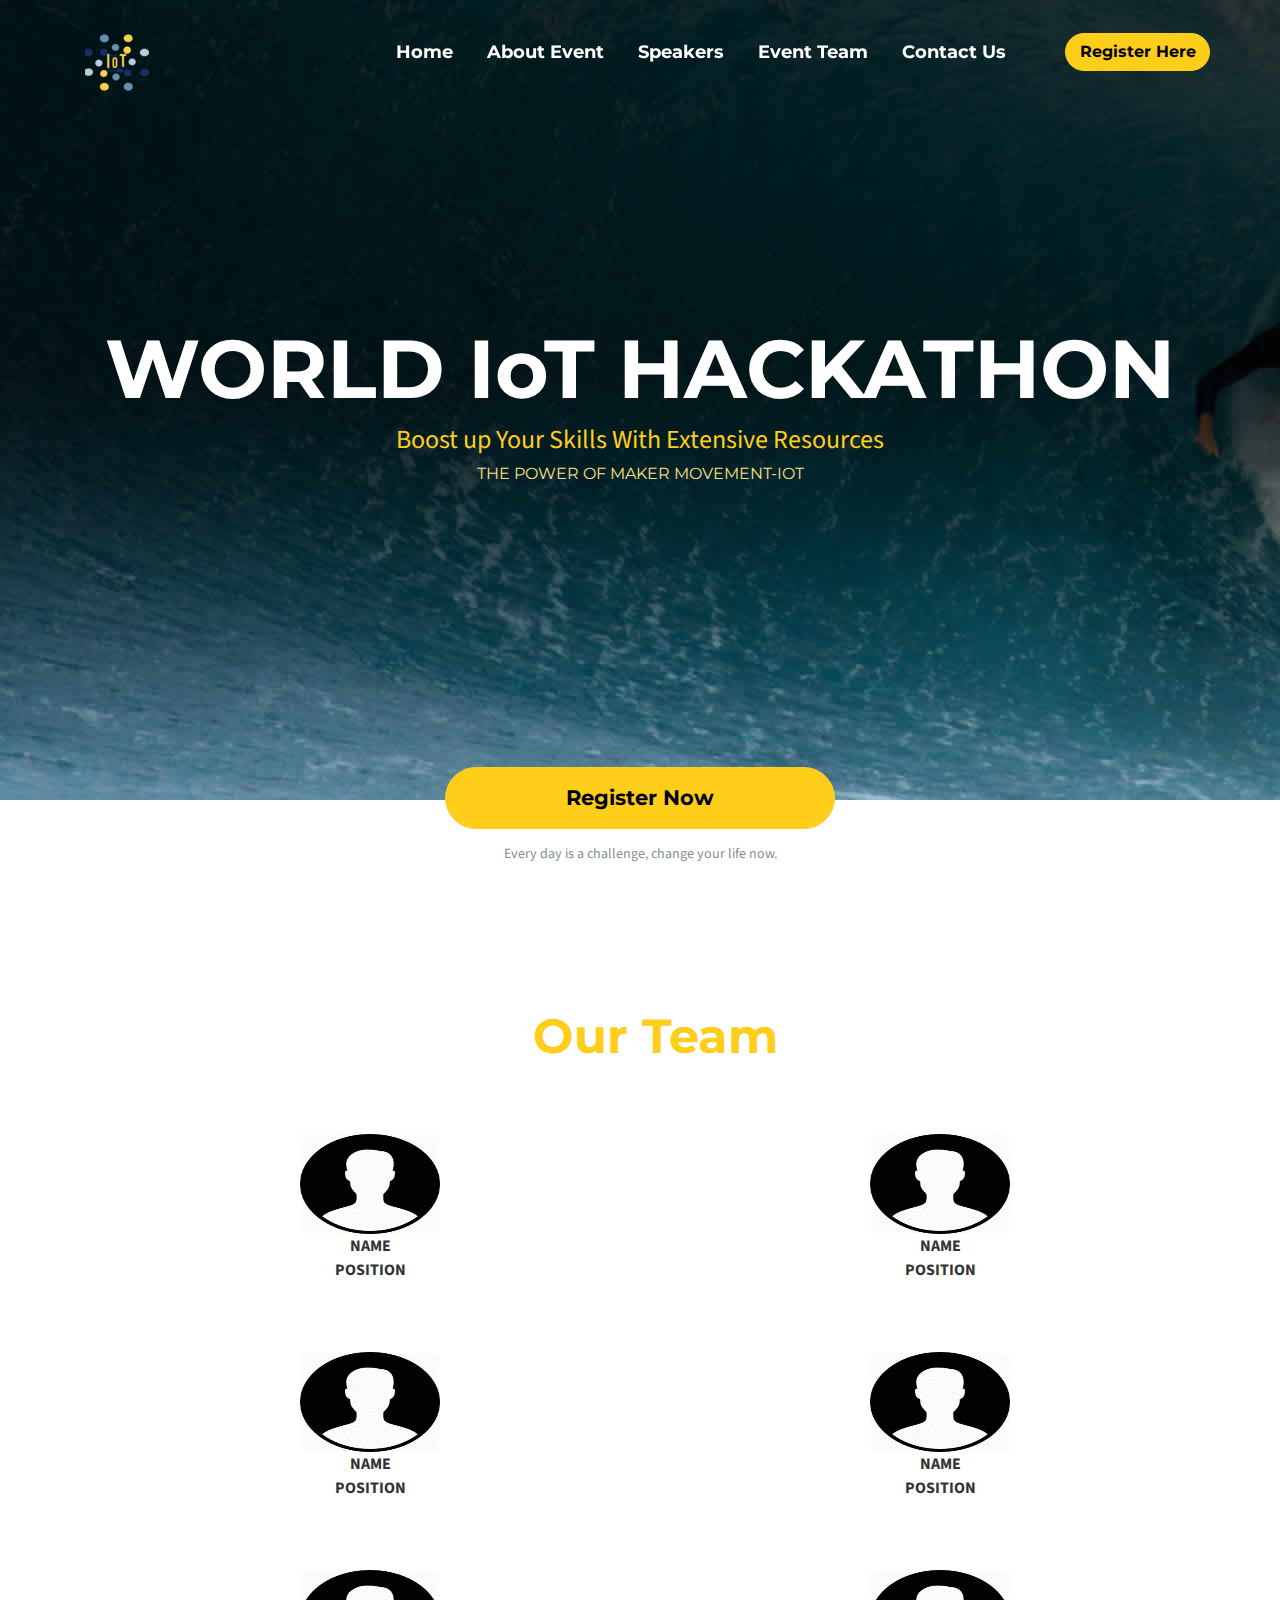
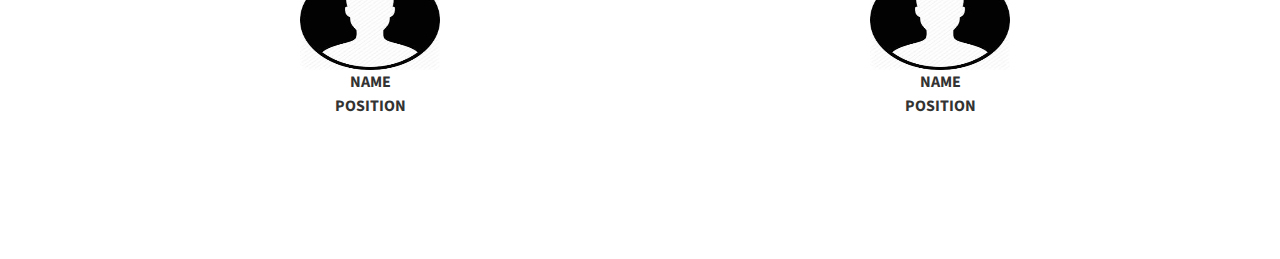
<file: team.html>
<!DOCTYPE html>
<html>
<head>
	<meta charset="utf-8">
	<meta name="viewport" content="width=device-width, initial-scale=1.0">
	<title>World IoT Hackathon-2019</title>
	<meta name="description" content="A free responsive website template made exclusively for Frittt by Themesforce and Sarfraz Shaukat">
	<meta name="eywords" content="website template, css3, one page, bootstrap, app template, web app, start-up">
	<meta name="author" content="Themesforce and Sarfraz Shaukat for Frittt">
	<link rel="icon" type="image/png" href="favicons/logo.png" sizes="16x16">
	<link rel="stylesheet" href="css/bootstrap.css">
	<link rel="stylesheet" href="fonts/font-awesome-4.3.0/css/font-awesome.min.css">
	<link rel="stylesheet" href="css/all.css">
	<link href='http://fonts.googleapis.com/css?family=Montserrat:400,700|Source+Sans+Pro:400,700,400italic,700italic' rel='stylesheet' type='text/css'>
</head>
<body background="back/index.html">

<div id="wrapper">
		<header id="header">
			<div class="container">
				<div class="logo"><a href="index.html"><img src="images/logo.ico" alt="Wih"></a></div>
				<nav id="nav">
					<div class="opener-holder">
						<a href="#" class="nav-opener"><span></span></a>
					</div>
					<a href="javascript:" class="btn btn-primary rounded">Register Here</a>
					<div class="nav-drop">
						<ul>
							<li class="active visible-sm visible-xs"><a href="#">Home</a></li>
							<li><a href="#">Home</a></li>
							<li><a href="#">About Event</a></li>
							<li><a href="#">Speakers</a></li>
							<li><a href="#">Event Team</a></li>
							<li><a href="#">Contact Us</a></li>
							
						</ul>
						<div class="drop-holder visible-sm visible-xs">
							<span>Follow Us</span>
							<ul class="social-networks">
								<li><a class="fa fa-github" href="#"></a></li>
								<li><a class="fa fa-twitter" href="#"></a></li>
								<li><a class="fa fa-facebook" href="#"></a></li>
							</ul>
						</div>
					</div>
				</nav>
			</div>
		</header>
	<section class="visual">
		<div class="container">
			<div class="text-block">
				<div class="heading-holder">
					<h1>WORLD IoT HACKATHON</h1>
				</div>
				<p class="tagline">Boost up Your Skills With Extensive Resources</p>
				<span class="info">The power of maker Movement-IoT</span>
			</div>
		</div>
		<img src="images/img-bg-01.jpg" alt="" class="bg-stretch">
	</section>
	<section class="main">
		<div class="container">
			<div id="cta"position:sticky;>
				<a href="javascript:" class="btn btn-primary rounded">Register Now</a>
				<p>Every day is a challenge, change your life now.</p>
			</div>
	
	<section class="visual-container">
		<div class="visual-area">
			<div class="container">
				<h2>Our Team</h2>
				<ul class="testimonials">
					<li>
						<div class="img-holder"><a href="#"><img src="images/download.jpg" height="100" width="140" alt=""></a></div>
						<p><b>NAME </br>POSITION</b></p>
					</li>
					<li>
						<div class="img-holder"><a href="#"><img src="images/download.jpg" height="100" width="140" alt=""></a></div>
						<p><b>NAME </br>POSITION</b></p>
					</li>
					<li>
						<div class="img-holder"><a href="#"><img src="images/download.jpg" height="100" width="140" alt=""></a></div>
						<p><b>NAME </br>POSITION</b></p>
					</li>
					<li>
						<div class="img-holder"><a href="#"><img src="images/download.jpg" height="100" width="140" alt=""></a></div>
						<p><b>NAME </br>POSITION</b></p>
					</li>
					<li>
						<div class="img-holder"><a href="#"><img src="images/download.jpg" height="100" width="140" alt=""></a></div>
						<p><b>NAME </br>POSITION</b></p>
					</li>
					
					<li>
						<div class="img-holder"><a href="#"><img src="images/download.jpg" height="100" width="140" alt=""></a></div>
						<p><b>NAME </br>POSITION</b></p>
					</li>
				</ul>
			</div>
		
		</div>
</div>
<script src="js/jquery-1.11.2.min.js"></script>
<script src="js/bootstrap.js"></script>
<script src="js/jquery.main.js"></script>


</body>
</html>
</file>
<file: css/all.css>
* {
  font-size: 100.01%; }

html {
  font-size: 62.5%;
  height: 100%; }

body {
  margin: 0;
  height: 100%;
  font: 1.3rem/1.61538 "Montserrat", sans-serif; }

p {
  font-family: "Source Sans Pro", sans-serif; }

.btn, a {
  -webkit-transition: color linear .4s, background-color linear .4s, border-color linear .4s;
  transition: color linear .4s, background-color linear .4s, border-color linear .4s; }
  .btn:hover, a:hover {
    text-decoration: none;
    outline: none; }

.btn-link {
  display: inline-block;
  vertical-align: top;
  background: #f4f4f4;
  border-radius: 3px;
  font-weight: bold;
  font-size: 1.4rem;
  line-height: 1.3571428;
  padding: 7px 24px; }
  .btn-link:hover {
    background: #e0e0e0; }

#wrapper {
  width: 100%;
  height: 100%;
  display: table;
  overflow: hidden;
  table-layout: fixed; }

#footer {
  width: 100%;
  overflow: hidden;
  display: table-footer-group;
  height: 1%; }

.btn-blue {
  background: #3b5998;
  color: #fff; }
  .btn-blue:hover {
    color: #fff;
    background: #21396b; }

.logo {
  float: left;
  margin: 0 0 0 15px;
  width: 151px;
  height: 41px; }

.social-placeholder {
  padding: 9px 0 0;
  height: 35px; }
  .social-placeholder img {
    vertical-align: top;
    max-width: 100%;
    height: auto; }

#header {
  position: absolute;
  top: 0;
  left: 0;
  width: 100%;
  z-index: 99;
  padding: 31px 0 32px;
  background: transparent;
 
  -webkit-backface-visibility: hidden;
  /* Prevent Chrome bug because of on-scroll effect in other section */ }
  #header .btn {
    float: right;
    margin: 2px 0 0 59px;
    height: 38px;
    min-width: 145px;
    padding: 7px;
    font-weight: bold;
    font-size: 1.6rem;
    line-height: 22px;
    letter-spacing: 0; }

#nav {
  overflow: hidden;
  
  text-align: right;
  font-size: 0;
  letter-spacing: -4px;
  white-space: nowrap; }
  #nav .nav-drop {
    overflow: hidden; }
  #nav ul {
    padding: 9px 0 5px;
    margin: 0; }
  #nav li {
    display: inline-block;
    vertical-align: top;
    font-size: 18px;
    line-height: 24px;
    font-weight: bold;
    letter-spacing: 0;
    white-space: normal;
    margin: 0 0 0 34px; }
    #nav li a {
      display: block;
      color: #fff; }
      #nav li a:hover {
        text-decoration: none;
        color: #f9e084; }

.nav-opener {
  display: none;
  float: right;
  width: 31px;
  height: 31px;
  position: relative;
  text-indent: -9999px;
  overflow: hidden; }

.nav-opener:before, .nav-opener:after, .nav-opener span {
  background: #333;
  border-radius: 4px;
  position: absolute;
  top: 17px;
  left: 3px;
  right: 3px;
  height: 3px;
  margin-top: -2px;
  /* height/2 */
  -webkit-transition: all 0.2s linear;
  transition: all 0.2s linear; }

.nav-opener:before {
  content: '';
  top: 8px;
  left: 30%; }

.nav-opener:after {
  content: '';
  top: 26px; }

.nav-active .nav-opener span {
  opacity: 0; }

.nav-opener:hover {
  opacity: .9; }

.nav-active .nav-opener:after, .nav-active .nav-opener:before {
  -moz-transform: rotate(45deg);
  -webkit-transform: rotate(45deg);
  -ms-transform: rotate(45deg);
  transform: rotate(45deg);
  top: 16px;
  left: 5%;
  right: 5%; }

.nav-active .nav-opener:after {
  -moz-transform: rotate(-45deg);
  -webkit-transform: rotate(-45deg);
  -ms-transform: rotate(-45deg);
  transform: rotate(-45deg); }

.visual {
  min-height: 800px;
  position: relative;
  overflow: hidden;
  text-align: center;
  color: #ffce1b;
  font-size: 0;
  letter-spacing: -4px;
  padding: 104px 0 0;
  background: transparent; }
  .visual .bg-stretch {
    position: absolute;
    bottom: 0;
    left: 50%;
    -webkit-transform: translateX(-50%);
    -ms-transform: translateX(-50%);
    transform: translateX(-50%); }
  .visual > .container {
    display: inline-block;
    vertical-align: top;
    position: relative;
    z-index: 1;
    font-size: 2.4rem;
    line-height: 1.5;
    letter-spacing: 0; }
  .visual h1 {
    margin: 0 0 10px;
    font-size: 8.2rem;
    line-height: 1.12;
    font-weight: bold;
    color: #fff; }
  .visual p {
    margin: 0 0 8px; }
    .visual p.tagline {
      line-height: 1.1;
      font-size: 2.6rem; }
  .visual .info {
    display: block;
    font-size: 1.6rem;
    line-height: 1.5;
    color: #f9e084;
    text-transform: uppercase; }
  .visual .text-block {
    padding: 220px 0; }

#cta {
  position: -webkit-sticky;
  position: sticky;
  z-index: 1;
  margin: -80px 0 55px;
  text-align: center;
  color: #848e97;
  font-size: 1.4rem;
  line-height: 1.28571428; }
  #cta .btn {
    margin: 0 0 16px;
    height: 62px;
    font-size: 2.1rem;
    line-height: 26px;
    font-weight: bold;
    padding: 17px;
    min-width: 390px; }
  #cta p {
    margin: 0 0 18px; }
position: -webkit-sticky;
  position: sticky;
.cta-list {
  margin: 0;
  padding: 0;
  list-style: none;
  text-align: center;
  font-size: 0;
  letter-spacing: -4px;
  white-space: nowrap;
  color: #848e97; }
  .cta-list li {
    display: inline-block;
    vertical-align: top;
    margin: 0 20px;
    font-size: 1.4rem;
    line-height: 1.285;
    letter-spacing: 0;
    white-space: normal; }
  .cta-list .btn {
   position: -webkit-sticky;
  position: sticky;
    margin: 0 0 15px;
    height: 50px;
    line-height: 30px;
    padding: 10px 50px;
    min-width: 240px; }
    .cta-list .btn i {
     position: -webkit-sticky;
  position: sticky;
      left: 24px;
      top: 50%;
      font-size: 2.4rem;
      -webkit-transform: translateY(-50%);
      -ms-transform: translateY(-50%);
      transform: translateY(-50%); }
      .cta-list .btn i.fa-twitter {
        font-size: 2rem; }
      .cta-list .btn i.fa-facebook {
        font-size: 1.6rem; }

.cta-footer {
 	margin-top: 40px !important;
}

.cta-footer p:before {  content: '';
    position: absolute;
    top: 30px;
    left: 0;
    width: 100%;
     z-index: -1;
    height: 3px;
    background: #f4f4f4;} 
 
.text-box {
  text-align: center;
  font-size: 2.1rem;
  line-height: 1.524;
  color: #333333;
  padding-bottom: 23px; }
  .text-box h2 {
    margin: 0 0 20px;
    font-size: 5.4rem;
    line-height: 1.148;
    text-transform: uppercase;
    font-weight: bold; }
  .text-box p {
    margin: 0 0 35px; }

.rounded {
  border-radius: 40px; }

.main {
  padding: 47px 0; }
  .main .content {
    padding: 25px 15px 23px;
    font-size: 1.3rem;
    line-height: 1.615;
    color: #848e97; }
  .main h3 {
    margin: 0 0 46px;
    font-size: 2.8rem;
    line-height: 1.285;
    font-weight: 300;
    color: #D3D1DA; }
  .main h4 {
    margin: 0 0 12px;
    font-size: 16px;
    line-height: 1.625;
    font-weight: bold; }
    .style-01 .main h4 {
      margin: 0 0 7px; }
  .main p {
    margin: 0 0 23px; }
  .main .date {
    display: block;
    margin: -5px 0 0;
    padding: 0 0 22px; }
  .main .btn-holder {
    padding: 32px 0 0; }

.area {
  padding: 77px 0 47px;
  background: #f4f4f4;    border-bottom: 10px solid #f7e296;}
  .area h2 {
    margin: 0 0 28px;
    font-size: 4rem;
    line-height: 1.107;
    font-weight: bold; }

.slide-holder {
  padding: 0 0 0 65px; }
  .slide-holder .img-slide {
    position: relative;
    margin: 0 0 -140px; }
    .slide-holder .img-slide img {
      position: relative;
      top: 0px;
      left: 0px; }




.visual-list {
  margin: 0 -25px -40px -15px;
  padding: 28px 0;
  list-style: none;
  color: #848e97; }
  .visual-list .img-holder {
    float: left;
    width: 90px;
    text-align: center;
    margin: 7px 45px 0 0; }
    .visual-list .img-holder img {
      vertical-align: top; }
  .visual-list .text-holder {
    overflow: hidden; }
  .visual-list li {
    padding: 0 0 29px; }
  .visual-list h3 {
    margin: 0 0 10px;
    font-size: 1.6rem;
    line-height: 1.5;
    font-weight: bold;
    color: #333; }
  .visual-list p {
    margin: 0 0 21px; }

.cycle-gallery {
  position: relative;
  text-align: center;
  padding: 40px 200px 33px;
  margin: 0 0 60px;
  font-size: 2rem;
  line-height: 1.6; }
  .cycle-gallery p a {
    font-weight: 400; }
  .cycle-gallery .img-box {
    display: block;
    font-size: 1.6rem;
    line-height: 1.5;
    padding: 0 0 40px; }
    .cycle-gallery .img-box .img-holder {
      display: inline-block;
      vertical-align: middle;
      margin: 0 22px 0 0;
      overflow: hidden; }
      .cycle-gallery .img-box .img-holder img {
        border-radius: 50%; }
    .cycle-gallery .img-box .text-holder {
      display: inline-block;
      vertical-align: middle;
      text-align: left; }
    .cycle-gallery .img-box h3 {
      margin: 0;
      font-size: 2.4rem;
      line-height: 1.33333;
      color: #635C73; }
    .cycle-gallery .img-box a {
      font-weight: bold; }
  .cycle-gallery:after {
    content: "";
    position: absolute;
    bottom: 0;
    left: 180px;
    right: 180px;
    height: 1px;
    background: #f4f4f4; }
  .cycle-gallery [class^='btn-'] {
    position: absolute;
    top: 50%;
    margin: 23px 0 0;
    z-index: 9;
    -webkit-transform: translateY(-50%);
    -ms-transform: translateY(-50%);
    transform: translateX(-50%);
    color: #a3a3a3; }
    .cycle-gallery [class^='btn-']:hover {
      color: #000; }
  .cycle-gallery .btn-prev {
    left: 90px; }
  .cycle-gallery .btn-next {
    right: 90px; }
  .cycle-gallery .date {
    display: block;
    font-style: normal;
    font-size: 1.6rem;
    line-height: 1.5;
    font-weight: normal;
    color: #848e97; }

.cycle-gallery .mask {
  position: relative;
  overflow: hidden; }

.cycle-gallery .mask .slideset {
  width: 99999px;
  float: left; }

.cycle-gallery .mask .slide {
  float: left; }

.cycle-gallery .mask .slide.active {
  z-index: 1; }

.visual-container {
  background: #fff;
  text-align: center; }
  .visual-container .visual-area {
    position: relative;
    overflow: hidden;
    padding: 90px 0 70px;
    font-size: 1.4rem;
    line-height: 1.5;
    color: #fff; }
    .visual-container .visual-area > .container {
      position: relative;
      z-index: 1; }
      .visual-container .visual-area > .container > p {
        margin: 0 120px 5px; }
    .visual-container .visual-area .bg-stretch {
      position: absolute;
      top: 0;
      left: 0; }
  .visual-container .visual-area + .visual-area {
    padding: 70px 0; }
   
  .visual-container h2 {
    margin: 0 0 70px;
    font-size: 4.8rem;
    line-height: 1.166666;
    font-weight: bold;
    }
  .visual-container p.silent {
    color: #746074; }

.testimonials {
  margin: 0;
  padding: 0;
  list-style: none;
  color: #333333;
  margin-bottom: -46px;
  overflow: hidden;
  font-size: 0;
  letter-spacing: -4px; }
  .testimonials li {
    display: inline-block;
    vertical-align: top;
    font-size: 1.6rem;
    line-height: 1.5;
    width: 50%;
    letter-spacing: 0; }
  .testimonials .img-holder img {
    display: inline-block;
    vertical-align: middle; }
  .testimonials .img-holder:before {
    content: '';
    display: inline-block;
    vertical-align: middle;
    width: 1px;
    height: 100px;
    margin: 0 0 0 -1px; }
  .testimonials p {
    margin: 0 30px 70px; }

.pricing-tables {
  padding: 0 7px 25px;
  font-size: 0;
  letter-spacing: -4px;
  white-space: nowrap; }
  .pricing-tables h3 {
    font-size: 2.1rem;
    line-height: 1.5;
    text-transform: uppercase;
    color: #333333; }

.plan {
  display: inline-block;
  vertical-align: top;
  width: 24%;
  background: #f4f4f4;
  border-radius: 0;
  min-height: 100px;
  margin: 50px 3px;
  padding: 0 0 35px;
  font-size: 1.6rem;
  letter-spacing: 0;
  white-space: normal;
  text-align: center;
  color: #fff; }
  .plan .head {
    background: rgba(255, 255, 255, 0.05);
    padding: 8px 0 13px;
    margin-bottom: 30px; }

.plan.recommended .head {
  padding: 12px 0 20px;
  background: rgba(0, 0, 0, 0.1); }

.plan .price {
  display: block;
  font-weight: bold;
  text-transform: uppercase; }

.price .price-main {
  display: block;
  padding: 0 0 17px;
  font-size: 6.4rem;
  vertical-align: top;
  line-height: 1;
  white-space: nowrap; color:#000000;}
  .recommended .price .price-main {
    font-size: 8.2rem; }

.price .price-main .symbol {
  display: inline-block;
  color: #000000;
  vertical-align: top;
  margin: 0 7px 0 0;
  position: relative;
  font-weight: normal; }

.price .price-additional {
  color: #c2c2c2;
  display: block;
  padding: 0 0 33px;
  font-weight: normal;
  font-size: 1.4rem; }
  .recommended .price .price-additional {
    padding: 0 0 43px; }

.plan .btn {
  height: 42px;
  font-size: 1.5rem;
  border: 0;
  line-height: 26px;
  padding: 8px 40px;
  text-transform: uppercase;
  color: #333333;
  font-weight: bold; }
  .plan .btn.btn-default {
    background: rgba(247, 226, 150,1); }
    .plan .btn.btn-default:hover {
      background: rgba(247, 226, 150,0.8); }
.plan.recommended ul:before{ background:#ffce1b !important;}

.recommended .btn {
  padding: 14px 50px;
  height: 52px;
  font-size: 1.6rem;
  line-height: 1.5;
  margin-bottom: 7px; }

.plan ul {
  color:#333333;
  display: block;
  position: relative;
  margin: 0;
  font-size: 1.6rem;
  line-height: 1.75;
  padding: 29px 0 22px;
  min-height: 117px;
  list-style: none; }

.plan ul:before {
  content: '';
  position: absolute;
  top: 0;
  left: 50%;
  width: 60px;
  margin: 0 0 0 -30px;
  height: 5px;
  background: #f7e296; }

.plan.recommended {
  margin-top: 0;
  width: 28%;
  position: relative;
  z-index: 99; color:#fff;
  background: #000000;
  }
  .plan.recommended ul {
    min-height: 176px;
    line-height: 32px;
    padding: 37px 0 22px; }
.plan.recommended h3, .plan.recommended  .price .price-main, .plan.recommended  .price .symbol, .plan.recommended ul li{
	color:#fff;
	}
.plan.recommended .btn-default	{background:#ffce1b;color:#000000;}
 
.subscribe {
  margin: -30px 17px 0 0;
  text-align: right;
  white-space: nowrap; }
  .subscribe h3 {
    margin: 0 15px;
    float: left;
    font-size: 3rem;
    line-height: 1.4;
    font-weight: bold;
    color:#ffce1b; }
  .subscribe .form-group {
    overflow: hidden; }
  .subscribe .form-control {
    padding: 10px 28px;
    font-size: 1.4rem;
    height: 42px;
    min-width: 335px;
    line-height: 20px;
    border-color: #fff;
    font-weight: bold;
    box-shadow: 0 0 0 #fff; }
  .subscribe .btn {
    float: right;
    height: 42px;
    font-size: 1.3rem;
    line-height: 20px;
    padding: 10px 35px;
    font-weight: bold;
    text-transform: uppercase;
    margin: 0 0 0 -20px; }

.footer-holder {
  position: relative;
  padding: 62px 15px 92px;
  font-size: 1.4rem;
  line-height: 1.6428571429;
  color: #848e97; }
  .footer-holder:before {
    content: '';
    position: absolute;
    height: 1px;
    top: 0;
    right: 15px;
    left: 15px;
    background: #f4f4f4; }
  .footer-holder .logo {
    margin: 0 0 23px;
    padding: 4px 0 0;
    float: none;
    display: block; }
    .footer-holder .logo + p {
      line-height: 21px; }
  .footer-holder h4 {
    margin: 0 0 14px;
    font-size: 1.6rem;
    line-height: 1.5;
    font-weight: bold; }
	
	.footer-holder h3{
    margin: 0;
    font-size: 1.6rem;
    line-height: 1.5;
    font-weight: bold;
    color: #333; }
	
  .footer-holder ul {
    margin: 0;
    padding: 0;
    list-style: none;
    font-weight: bold;
    font-size: 1.5rem;
    line-height: 1.55; }
	.footer-holder ul  li { display:inline-block;}
    .footer-holder ul a {
      color: #333; min-width:60px;  text-align: center; border:1px solid #e6e6e6;
	  padding: 10px 15px 9px 15px;
    display: block;
	}
	  .footer-holder ul a i { font-size:24px;}
	  
	.footer-holder .social .fa-twitter{color:#4099ff}
	.footer-holder .social .fa-facebook-f{color:#3b5998}
	.footer-holder .social .fa-dribbble{color:#ea4c89}
	.footer-holder .social .fa-pinterest{color:#c92228}	
	.footer-holder ul a:hover {
       background:#ffce1b; border:1px solid #ffce1b;}
		.footer-holder ul a:hover  i { color: #fff !important; }
  

@media only screen and (max-width: 992px) {
  .nav-opener {
    display: inline-block;
    vertical-align: top; }

  .opener-holder {
    float: right;
    display: inline-block;
    vertical-align: top;
    position: relative;
    padding: 0 0 0 25px;
    margin: 7px 25px 0; }
    .opener-holder:before {
      position: absolute;
      content: "";
      width: 1px;
      left: 0;
      top: 0;
      bottom: -6px;
      background: #f4f4f4; }

  #header {
    position: relative;
    padding: 0; }
    #header > .container {
      padding: 29px 0 0; }
    #header .logo {
      margin: 3px 0 32px 25px; }
    #header .btn {
      float: none;
      height: 48px;
      font-size: 1.7rem;
      line-height: 22px;
      margin: 0;
      padding: 12px 40px;
      display: inline-block;
      vertical-align: top; }

  #nav {
    overflow: visible;
    font-size: 1.8rem;
    line-height: 1.3333333;
    letter-spacing: 0;
    font-weight: normal; }
    #nav .nav-drop {
      display: block;
      clear: both;
      width: 100%;
      max-width: 400px;
      position: absolute;
      right: 0;
      top: 100%;
      pointer-events: none;
      opacity: 0;
      -webkit-transition: -webkit-transform 0.3s, opacity 0.3s;
      transition: transform 0.3s, opacity 0.3s;
      -webkit-transform: translate3d(0, 30px, 0);
      transform: translate3d(0, 30px, 0); }
      #nav .nav-drop > ul {
        display: block;
        padding: 0;
        text-align: left; }
        #nav .nav-drop > ul li {
          position: relative;
          margin: 0;
          padding: 0 35px;
          display: block;
          font-size: 1.8rem;
          line-height: 1.3333333;
          font-weight: normal; }
          #nav .nav-drop > ul li.active:before {
            content: '';
            position: absolute;
            top: 20px;
            bottom: 20px;
            width: 4px;
            left: 0;
            background: #FFCE1B; }
          #nav .nav-drop > ul li a {
            display: block;
            margin: 0 -9999px;
            padding: 20px 9979px;
            border-bottom: 1px solid #3E3D3F;
            color: #fff;
            background: rgba(51, 51, 51, 0.98); }
            #nav .nav-drop > ul li a:active, #nav .nav-drop > ul li a:focus, #nav .nav-drop > ul li a:hover {
              text-decoration: none;
              color: #FFCE1B; }
          #nav .nav-drop > ul li.active {
            position: relative; }
            #nav .nav-drop > ul li.active a {
              color: #FFCE1B; }
      #nav .nav-drop .drop-holder {
        margin: 0 -9999px;
        padding: 20px 10014px;
        background: #333;
        text-align: left;
        color: #9a9a9a; }
        #nav .nav-drop .drop-holder span {
          display: block;
          margin: 0 0 20px; }
        #nav .nav-drop .drop-holder ul {
          padding: 0; }
          #nav .nav-drop .drop-holder ul li {
            padding: 0;
            margin: 0; }
          #nav .nav-drop .drop-holder ul li + li {
            margin: 0 0 0 20px; }
          #nav .nav-drop .drop-holder ul a {
            font-size: 3rem;
            color: #fff; }
            #nav .nav-drop .drop-holder ul a:hover {
              color: #FFCE1B; }

  .nav-active #nav .nav-drop {
    pointer-events: auto;
    opacity: 1;
    -webkit-transform: translate3d(0, 0, 0);
    transform: translate3d(0, 0, 0); }

  #cta {
    margin: -80px 0 41px; }

  .social-placeholder {
    padding: 0; }

  .visual {
    padding: 0;
    min-height: 760px; }
    .visual .text-block {
      padding: 70px 0; }
    .visual:before {
      display: none; }
    .visual .bg-stretch {
      bottom: -60px; }

  .area {
    padding: 40px 0 47px; }

  .text-box {
    font-size: 1.6rem;
    line-height: 1.625;
    padding-bottom: 13px; }

  .main .text-box p {
    margin: 0 0 33px; }

  .text-box h2 {
    font-size: 4.8rem;
    line-height: 1.333333; }

  .visual-list {
    margin: 0;
    padding: 28px 0 0 15px; }
    .visual-list .img-holder {
      width: 120px;
      margin: 7px 20px 0 0; }
    .visual-list li {
      padding: 0 0 19px; }

  .slide-holder {
    padding: 0;
    margin: 0 0 -130px;
    text-align: center; }

  .slide-holder .img-slide img {
    position: relative;
    left: -3px; }

  .area h2 {
    text-align: center;
    font-size: 4.8rem;
    line-height: 1.125; }

  .cycle-gallery {
    margin: 0 0 30px;
    padding: 85px 35px 0;
    font-size: 1.7rem;
    line-height: 1.412; }
    .cycle-gallery .img-box {
      padding: 0 0 35px; }
    .cycle-gallery [class^='btn-'] {
      margin: 67px 0 0; }
    .cycle-gallery .btn-prev {
      left: 0; }
    .cycle-gallery .btn-next {
      right: 0; }
    .cycle-gallery:after {
      display: none; }
    .cycle-gallery .date {
      margin: -10px 0 0; }

  .testimonials li {
    width: 50%; }
    .testimonials li p {
      margin: 0 10px 18px; }

  .cta-list {
    margin: 0 0 -16px; }
    .cta-list li {
      display: block;
      margin: 0; }
    .cta-list .btn {
      margin: 0 0 15px;
      min-width: 280px; }
    .cta-list p {
      margin: 0 0 26px; }

  .visual-container .visual-area {
    padding: 68px 0 84px; }
  .visual-container h2 {
    margin: 0 0 53px;
    font-size: 4.8rem;
    line-height: 1.25; }
  .visual-container .visual-area + .visual-area {
    padding: 54px 0 55px; }
    .visual-container .visual-area + .visual-area:after {
      left: 65px;
      right: 65px; }

  .testimonials p {
    margin: 0 30px 36px; }

  .pricing-tables {
    padding: 20px 0 60px; }

  .plan {
    display: block;
    width: auto;
    margin: 0 auto -5px;
    max-width: 310px; }
    .plan.recommended {
      max-width: 370px;
      width: auto; }

  .visual-container .visual-area > .container > p {
    margin: 0 40px; }

  .subscribe {
    text-align: center;
    margin: 2px 0 0; }
    .subscribe .form-inline {
      min-width: 430px;
      display: inline-block;
      vertical-align: top; }
    .subscribe .form-group {
      margin: 0; }
    .subscribe .form-control {
      min-width: 260px; }

  .subscribe h2 {
    font-size: 3rem;
    line-height: 1.2;
    float: none;
    margin: 0 0 44px; }

  .main h3 {
    margin: 0 0 26px; }

  .main .content {
    padding: 5px 15px 0; }

  .main .col-md-4 h3:first-child {
    margin: 40px 0 26px; }

  .main .col-md-4:first-child h3 {
    margin: 0 0 26px; }

  .main .btn-holder {
    padding: 12px 0; }
  .footer-holder {
    padding: 47px 19px 70px; }
    .footer-holder .text-holder {
      padding: 0; }
    .footer-holder .text-frame {
      padding: 0; }
    .footer-holder:before {
      left: 0;
      right: 0; }

  .footer-holder .logo + p {
    margin: 0 0 29px; }

  .footer-holder ul {
    margin: 0 0 26px; }

  .footer-holder address {
    margin: -3px 0 29px; } }
@media only screen and (max-width: 767px) {
  .testimonials {
    margin: 0 0 -20px; }
    .testimonials p {
      margin: 0 0 20px; }
    .testimonials li {
      width: 100%; }
      .testimonials li p {
        margin: 0 30px 36px; } }
@media only screen and (max-width: 479px) {
  body {
    min-width: 320px; }

  #header > .container {
    padding: 10px 0 0; }

  .subscribe .form-inline {
    min-width: 280px; }

  #header .btn {
    height: 30px;
    margin: 8px 0 0;
    font-size: 1.2rem;
    line-height: 20px;
    padding: 3px 20px;
    min-width: 0; }
  #header .logo {
    margin: 4px 0 10px 10px;
    width: 130px; }

  .opener-holder {
    margin: 4px 10px;
    padding: 0 0 0 10px; }

  .visual {
    min-height: 340px; }
    .visual > .container {
      font-size: 1.6rem;
      line-height: 1.5; }
    .visual .bg-stretch {
      max-width: 100%;
      bottom: 20px; }
    .visual .info {
      background: rgba(255, 255, 255, 0.3);
      color: #f9e084; }

  .visual h1 {
    font-size: 5.4rem;
    line-height: 1.148; }

  .visual .text-block {
    padding: 30px 0; }

  #nav .nav-drop > ul li.active:before {
    top: 15px;
    bottom: 15px; }

  .area, .main {
    padding: 40px 0; }

  #cta {
    margin: -61px 0 0; }
    #cta .btn {
      margin: 0 0 12px;
      height: 42px;
      font-size: 1.4rem;
      line-height: 20px;
      padding: 10px 30px;
      min-width: 0; }

  .text-box {
    font-size: 1.4rem;
    line-height: 1.285; }
    .text-box h2 {
      font-size: 2.8rem;
      line-height: 1.286; }

  .visual-container h2, .area h2 {
    margin: 0 0 20px;
    font-size: 3.2rem;
    line-height: 1.125; }

  .visual-list {
    padding: 20px 0 0; }
    .visual-list .img-holder {
      margin: 0 10px 0 0; }
    .visual-list .text-holder {
      overflow: visible; }

  .slide-holder {
    margin: 0 0 -80px; }
    .slide-holder .img-slide img {
      height: 416px;
      width: auto; }

  .cycle-gallery {
    text-align: center; }
    .cycle-gallery .img-box {
      padding: 0 0 10px; }
      .cycle-gallery .img-box .img-holder {
        margin: 0 0 10px;
        display: block; }

  .cycle-gallery .img-box .text-holder {
    display: block;
    text-align: center; }

  .visual-container .visual-area + .visual-area, .visual-container .visual-area {
    padding: 40px 0; }

  .plan {
    max-width: 260px; }
    .plan .head {
      padding: 6px 12px 20px; }
    .plan.recommended {
      max-width: 300px; }

  .pricing-tables {
    padding: 20px 0 40px; }

  .visual-container .visual-area > .container > p {
    margin: 0; }

  .pricing-tables h3 {
    font-size: 1.6rem;
    line-height: 1.5;
    margin: 20px 0 10px; }

  .price .price-main {
    font-size: 5rem;
    line-height: 1.12;
    padding: 0 0 12px; }

  .price .price-main .symbol {
    font-size: 1.6;
    line-height: 1.5; }

  .price .price-additional {
    padding: 0 0 24px;
    font-size: 1.2rem;
    line-height: 1.5; }

  .subscribe {
    margin: -20px 0; }

  .subscribe .form-group {
    margin: 0; }

  .subscribe .btn {
    padding: 10px 25px;
    margin: 0 0 0 10px; }

  .subscribe .form-control {
    min-width: 0; }

  .subscribe h3 {
    font-size: 2rem;
    line-height: 1.3;
    margin: 0 0 20px; }

  .main .content {
    padding: 0; }

  .main .col-md-4 h3:first-child {
    margin: 20px 0 10px; }

  .main .col-md-4:first-child h3 {
    margin: 0 0 10px; }

  .footer-holder {
    padding: 20px 0; }

  .cycle-gallery {
    font-size: 1.4rem;
    line-height: 1.285; } }
@media only screen and (min-width: 1025px) {
  [href^='tel:'] {
    cursor: default;
    pointer-events: none; } }

/*# sourceMappingURL=all.css.map */
</file>
